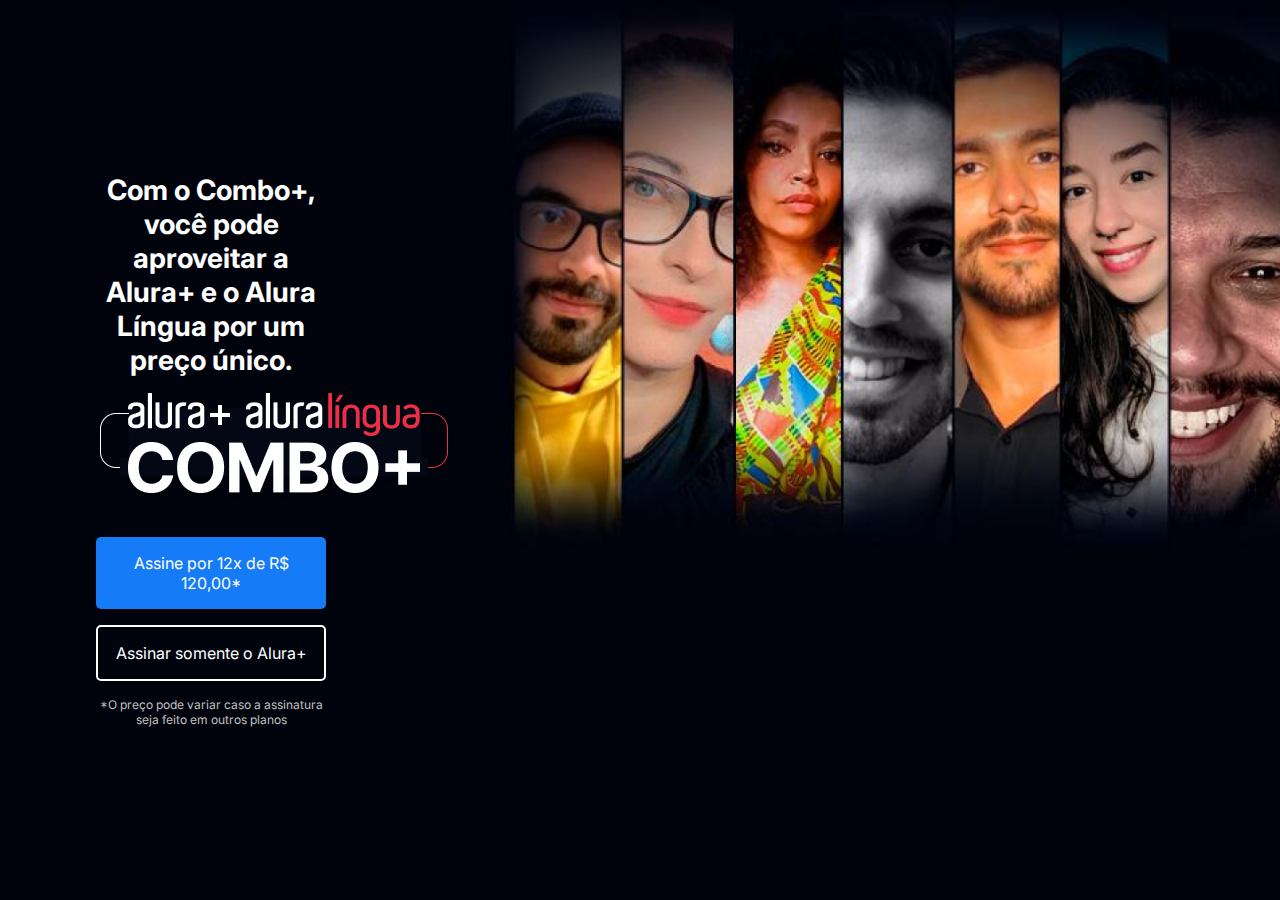
<file: index.html>
<!DOCTYPE html>
<html>

<head>
    <title>Alura Plus</title>
    <meta charset="UTF-8">
    <meta name="viewport" content="width=device-width, initial-scale=1">
    <link rel="stylesheet" href="styles.css">
    <link rel="preconnect" href="https://fonts.googleapis.com">
<link rel="preconnect" href="https://fonts.gstatic.com" crossorigin>
<link href="https://fonts.googleapis.com/css2?family=Inter:wght@400;700&display=swap" rel="stylesheet">
</head>

<body>
    <section class="principal container">
        <div class="container__caixa">
        <h1 class="container__titulo">Com o Combo+, você pode aproveitar a Alura+ e o Alura Língua por um preço único.</h1>
        <img src="img/Combo.png" alt="O combo+ é a junção do alura+ e o alura língua" class="container__imagem">
        <a href="www.alura.com.br" class="container__botao" >Assine por 12x de R$ 120,00*</a>
        <a href="www.alura.com.br" class="container__botao botao__secundario">Assinar somente o Alura+</a>
        <p class="container__aviso">*O preço pode variar caso a assinatura seja feito em outros planos</p>
    </div>
    </section>
    
</body>

</html>
</file>
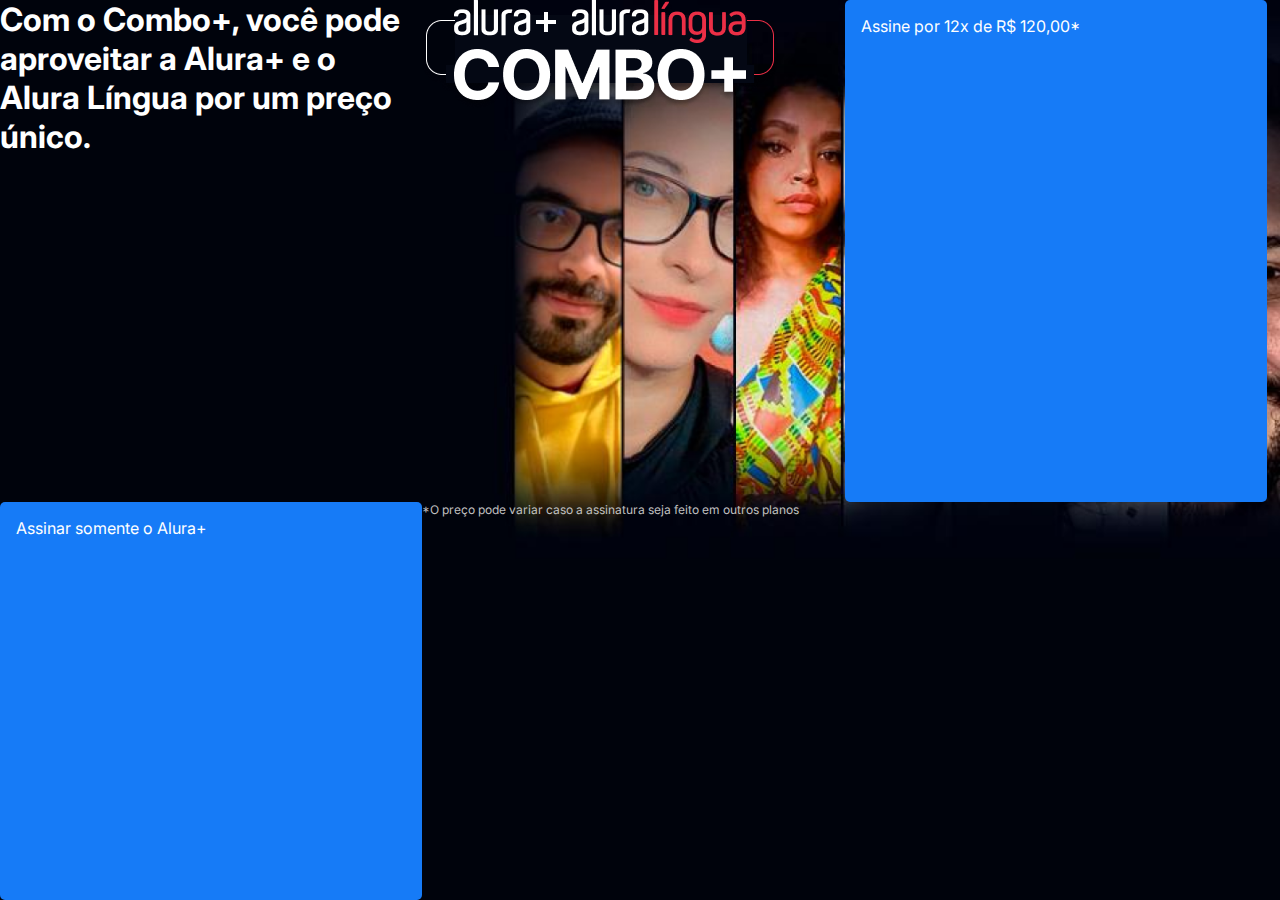
<file: Alura Plus 2-B/Alura-Plus-main/index.html>
<!DOCTYPE html>
<html>

<head>
    <title>Alura Plus</title>
    <meta charset="UTF-8">
    <meta name="viewport" content="width=device-width, initial-scale=1">
    <link rel="stylesheet" href="styles.css">
    <link rel="preconnect" href="https://fonts.googleapis.com">
<link rel="preconnect" href="https://fonts.gstatic.com" crossorigin>
<link href="https://fonts.googleapis.com/css2?family=Inter:wght@400;700&display=swap" rel="stylesheet">
</head>

<body>
    <section class="principal container">
        <h1>Com o Combo+, você pode aproveitar a Alura+ e o Alura Língua por um preço único.</h1>
        <img src="img/Combo.png" alt="O combo+ é a junção do alura+ e o alura língua">
        <a href="www.alura.com.br" class="container__botao" >Assine por 12x de R$ 120,00*</a>
        <a href="www.alura.com.br" class="container__botao botao_secundario">Assinar somente o Alura+</a>
        <p class="container__aviso">*O preço pode variar caso a assinatura seja feito em outros planos</p>
    </section>
    
</body>

</html>
</file>
<file: styles.css>
:root {
    --branco-principal: #FFFFFF;
    --cinza-secundario: #C0C0C0;
    --botao-azul: #167BF7;
    --cor-de-fundo: #00030C;
    --fonte-principal: 'inter';
}

body {
    background-color: var(--cor-de-fundo);
    color: var(--branco-principal);
    font-family: var(--fonte-principal);
    font-size: 16px;
    font-weight: 400;
}

* {
    margin: 0;
    padding: 0;
}

.principal {
    background-image: url("img/Background.png");
    background-repeat: no-repeat;
    background-size: contain;
    align-items: center;
    text-align: center;
}

.container {
    height: 100vh;
    display: grid;
    grid-template-columns: 33% 33% 33%;
}

.container__botao {
    background-color: var(--botao-azul);
    border-radius: 5px;
    padding: 1em;
    color: var(--branco-principal);
    display: block;
    text-decoration: none;
    margin-bottom: 1em;
}

.botao__secundario {
    background-color: transparent;
    border: 2px solid var(--branco-principal);

}

.container__aviso {
    font-size: 12px;
    color: var(--cinza-secundario);
}

.container__titulo {
    font-size: 28px;
    font-weight: 700;
}
.container__imagem {
     margin: 1em 0 2em 0; 
    }
.container__caixa { 
    margin: 0 6em; 
}
</file>
<file: Alura Plus 2-B/Alura-Plus-main/styles.css>
:root {
    --branco-principal: #FFFFFF;
    --cinza-secundario: #C0C0C0;
    --botao-azul: #167BF7;
    --cor-de-fundo: #00030C;
    --fonte-principal: 'inter';
}

body {
    background-color: var(--cor-de-fundo);
    color: var(--branco-principal);
    font-family: var(--fonte-principal);
    font-size: 16px;
    font-weight: 400;
}

* {
    margin: 0;
    padding: 0;
}

.principal {
    background-image: url("img/Background.png");
    background-repeat: no-repeat;
    background-size: contain;
}

.container {
    height: 100vh;
    display: grid;
    grid-template-columns: 33% 33% 33%;
}

.container__botao{
background-color: var(--botao-azul);
border-radius: 5px;
padding: 1em;
color: var(--branco-principal);
display: block;
text-decoration: none;
}
.botao__secundario{
    background-color:transparent ;
border: 2px solid var(--branco-principal);

}
.container__aviso{
font-size: 12px;
color: var(--cinza-secundario);

}
</file>
